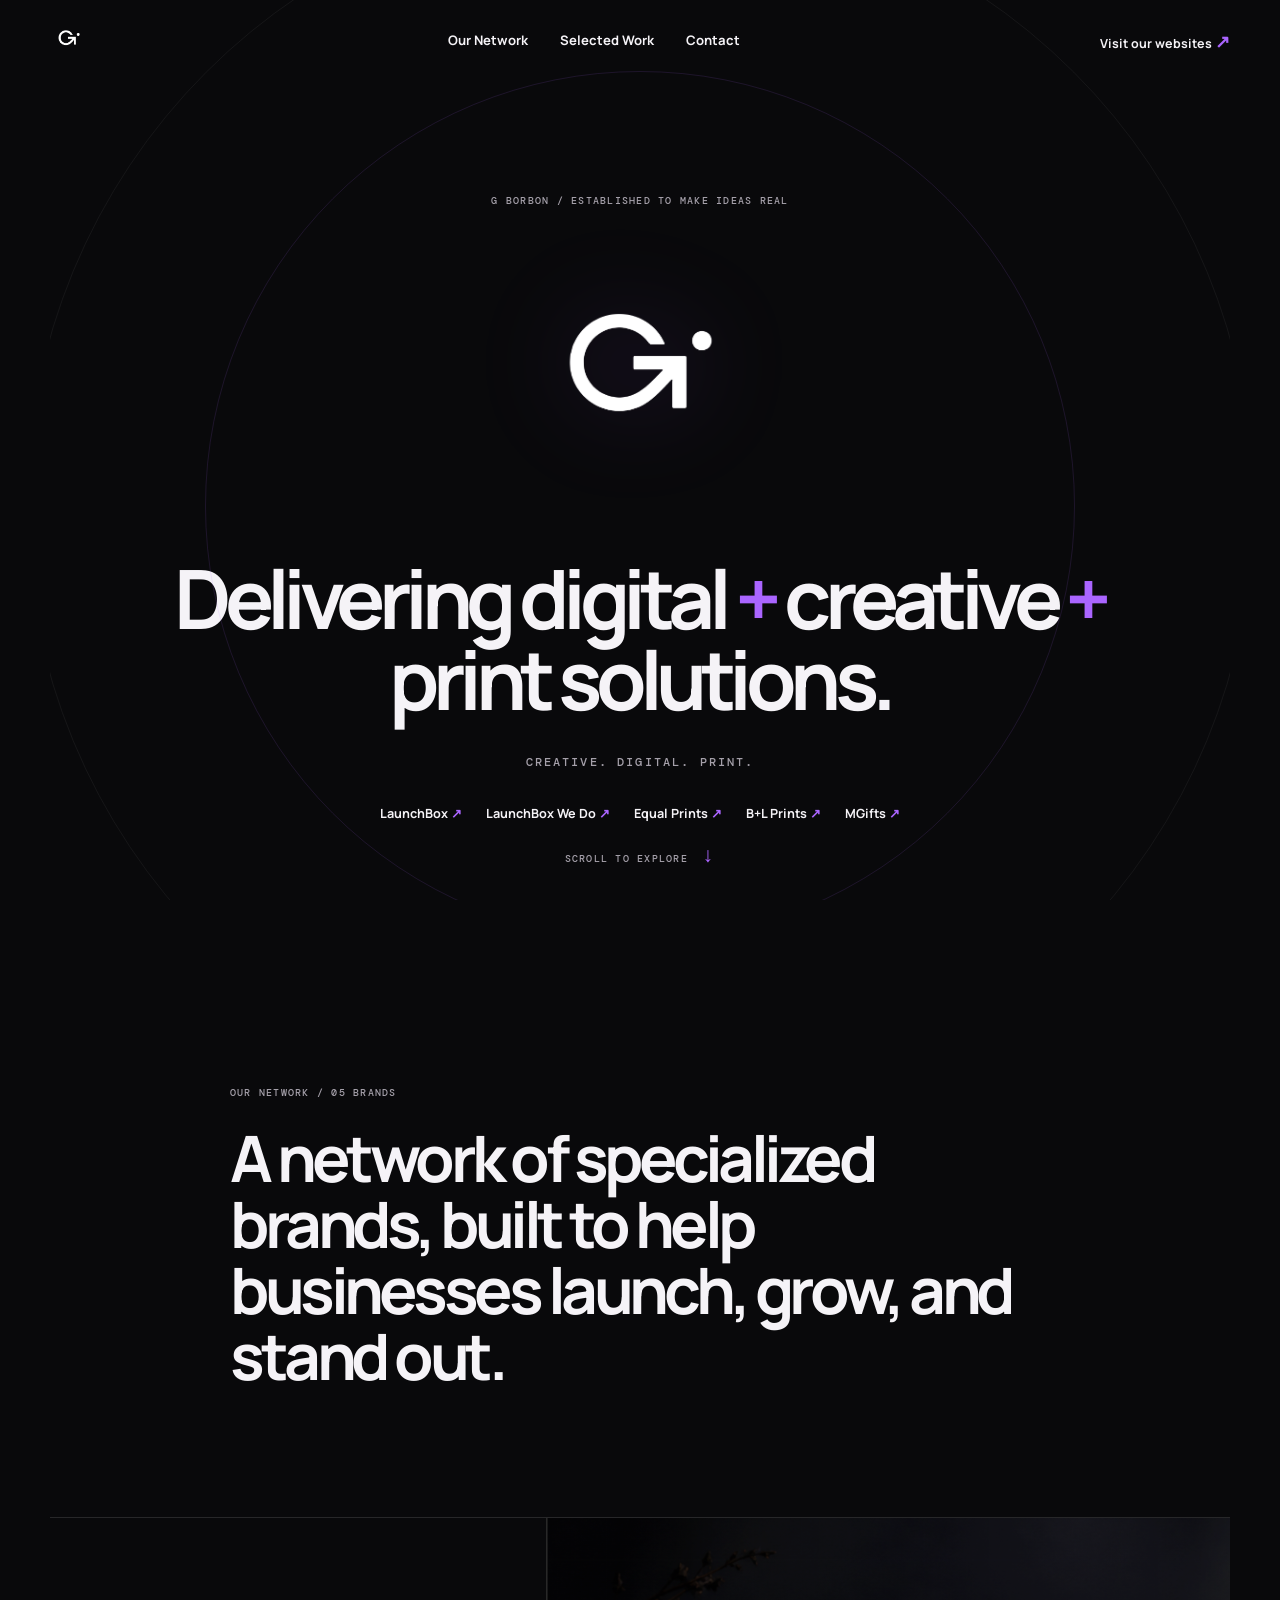
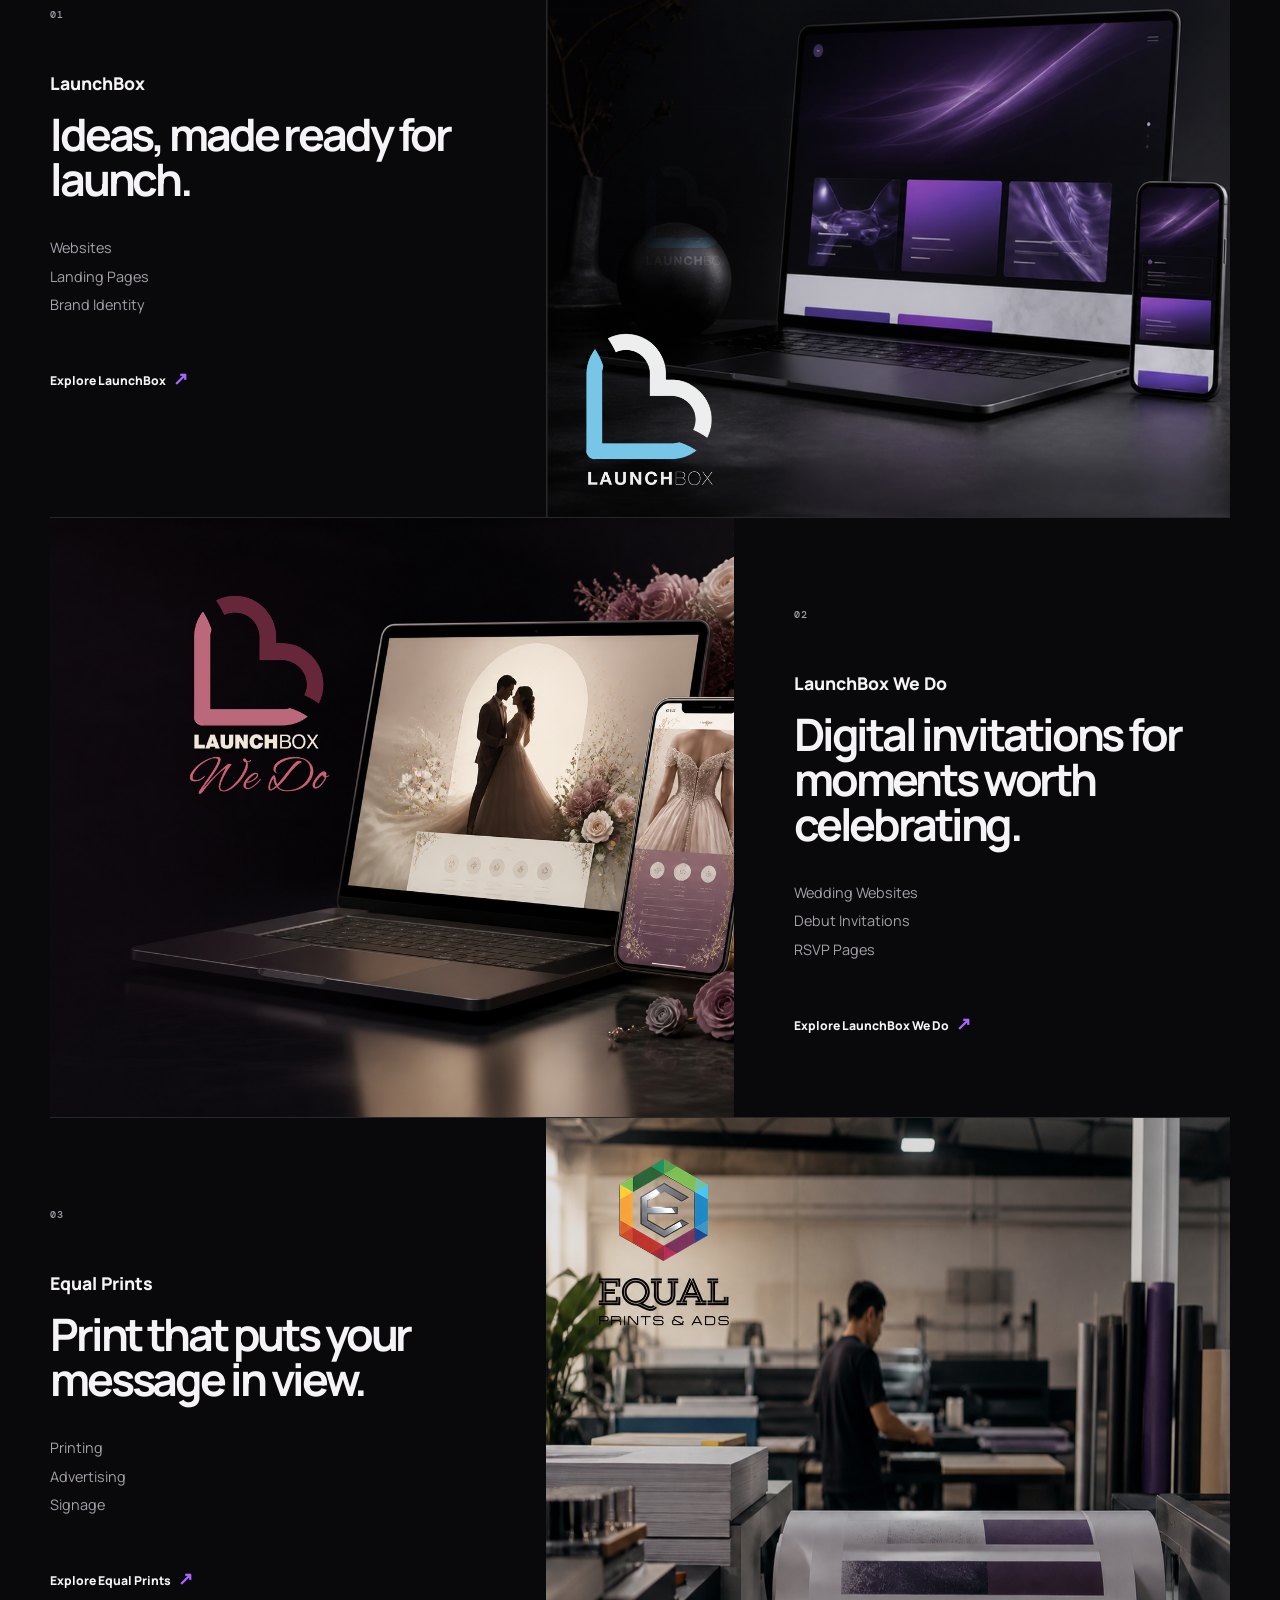
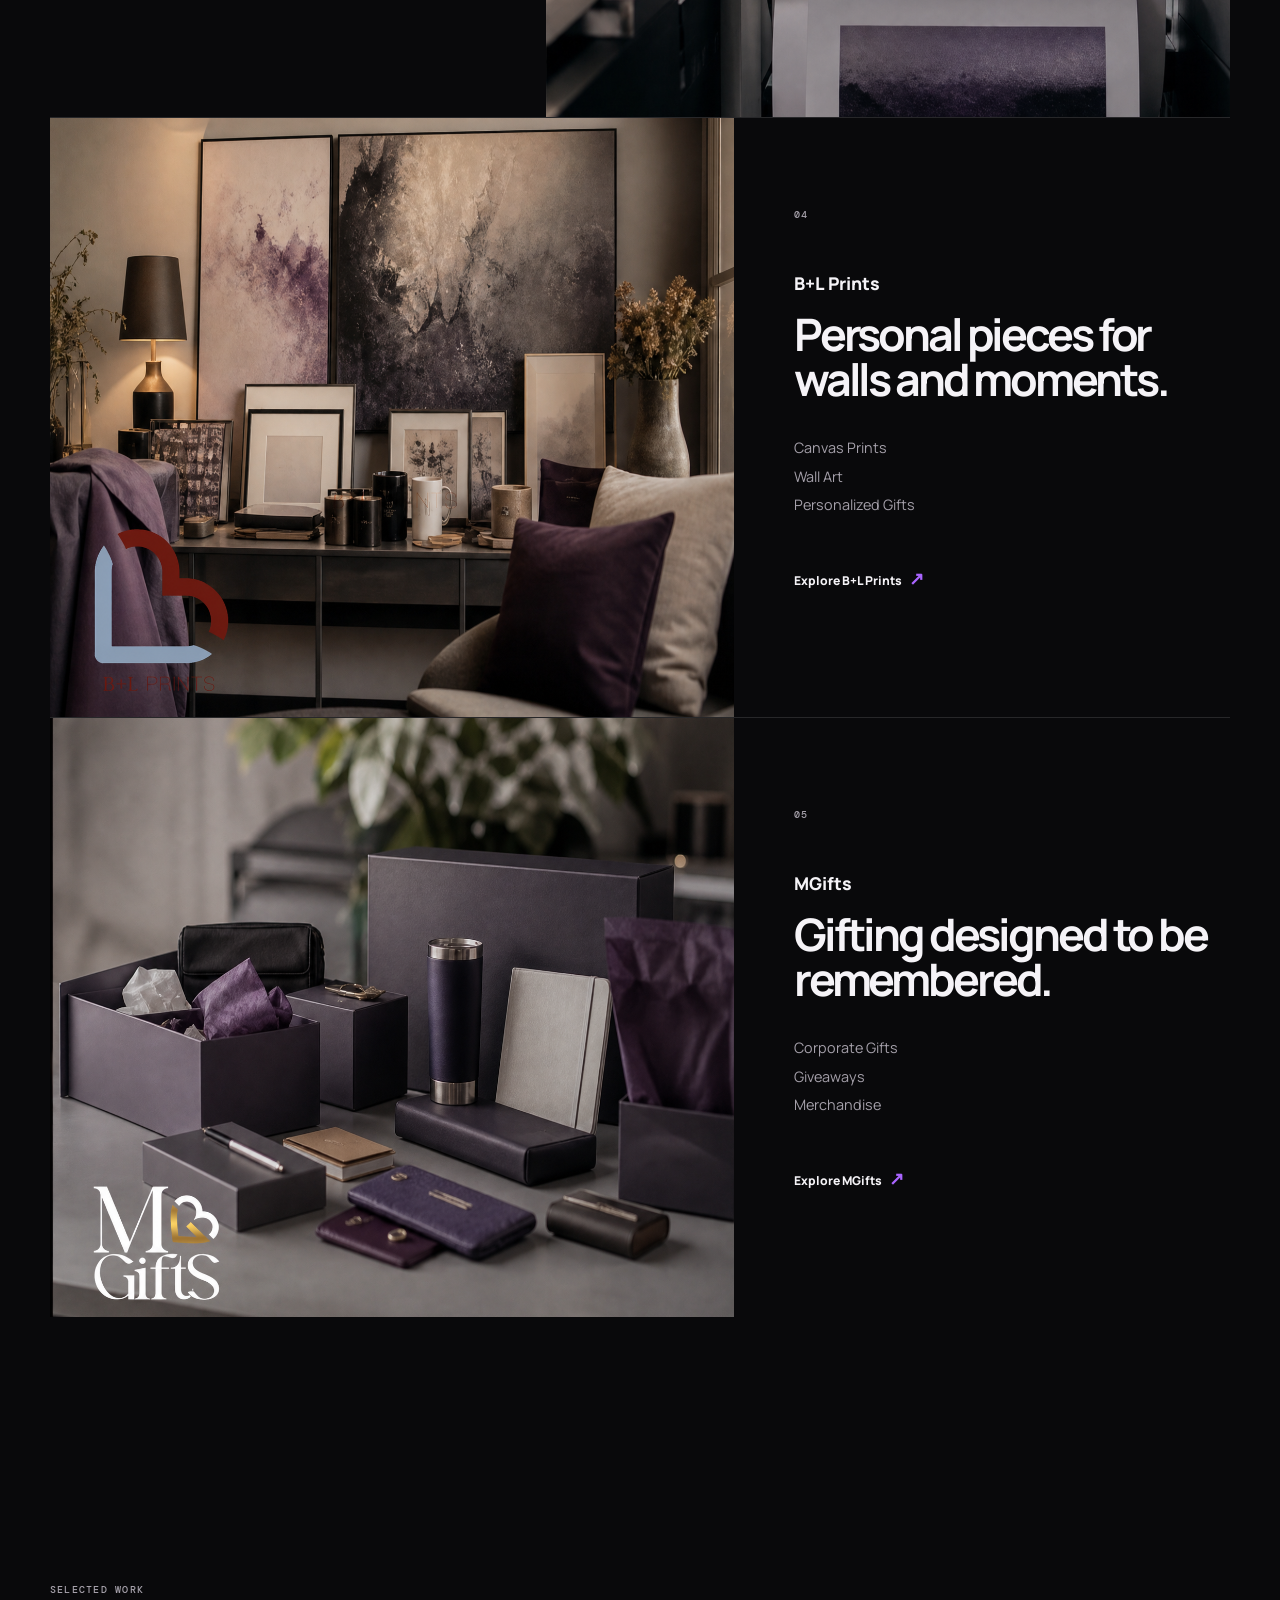
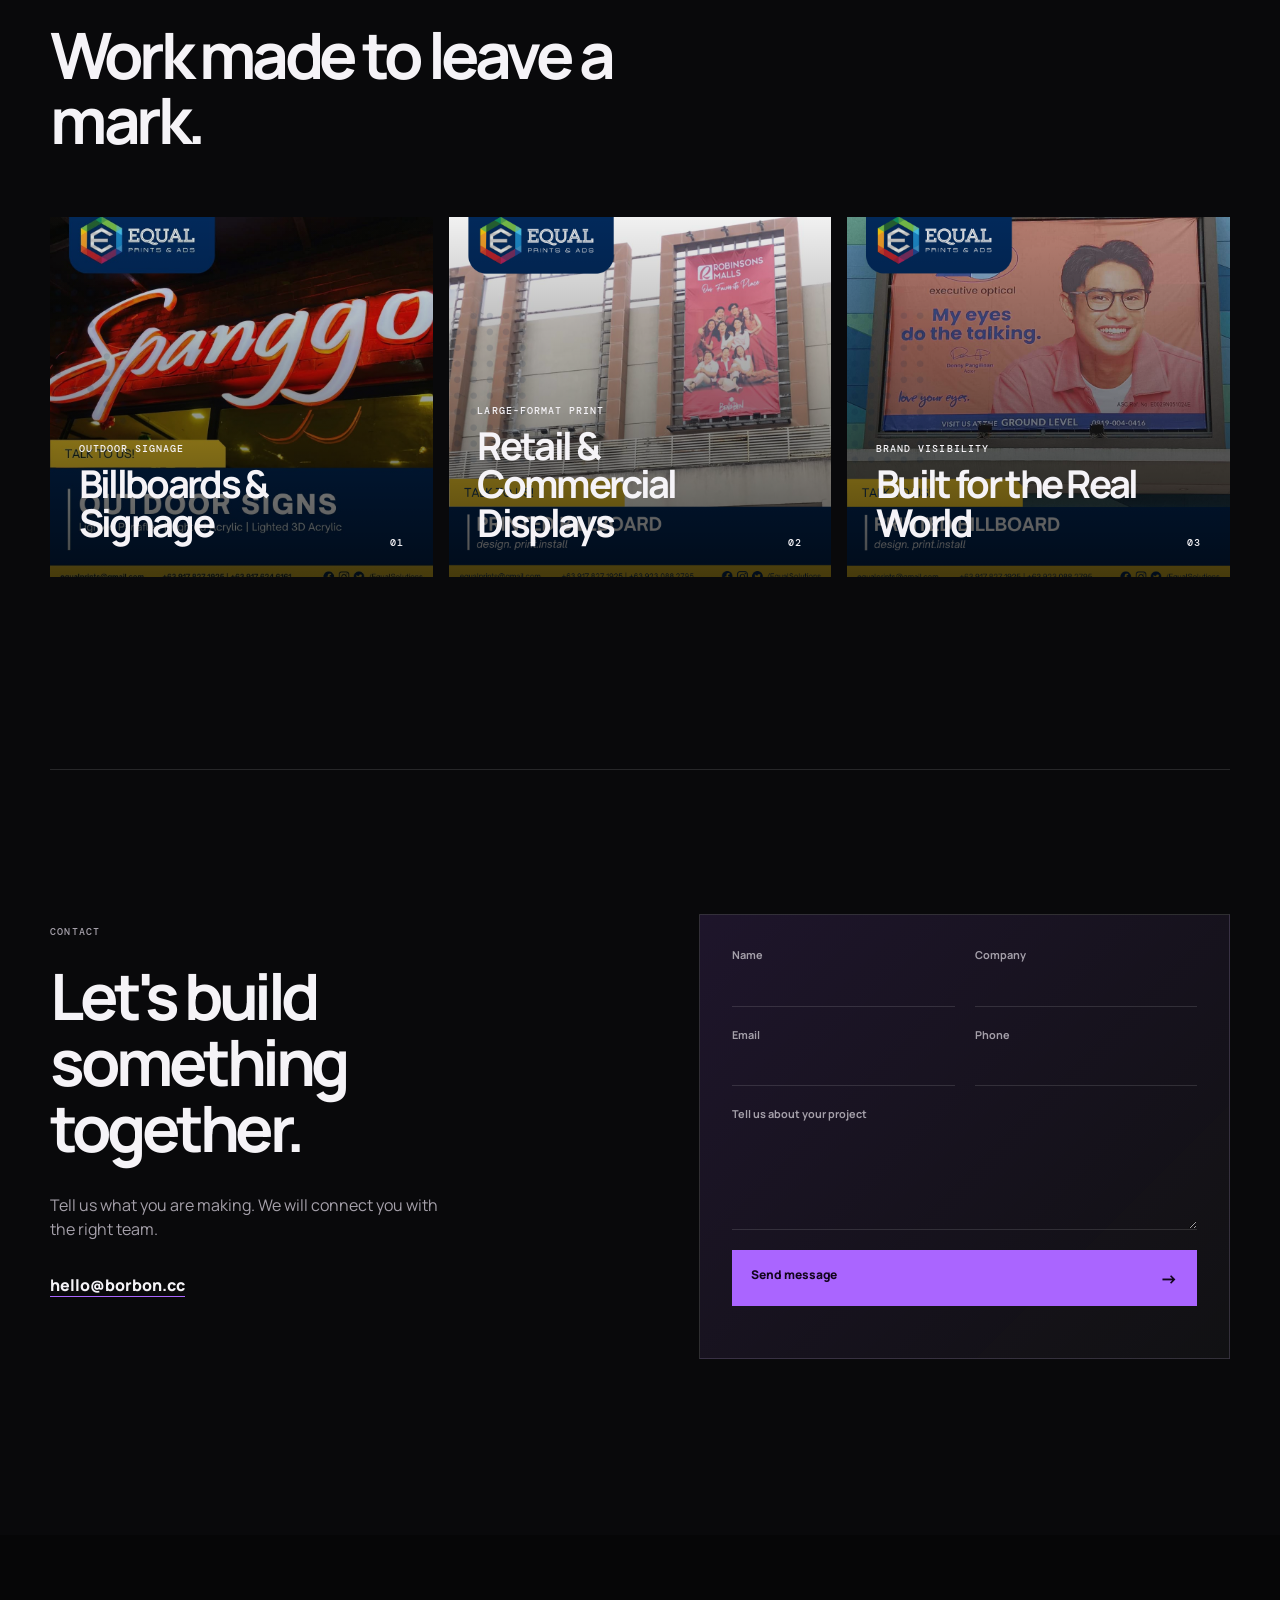
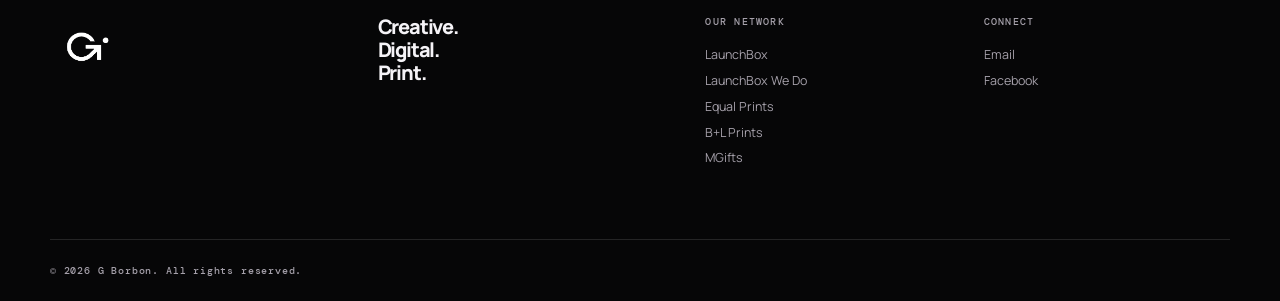
<file: index.html>
<!doctype html>
<html lang="en">
  <head>
    <meta charset="utf-8">
    <meta name="viewport" content="width=device-width, initial-scale=1">
    <meta name="description" content="G Borbon delivers digital, creative, print, and gifting solutions through a network of specialist brands.">
    <meta name="theme-color" content="#09090b">
    <title>G Borbon | Creative. Digital. Print.</title>
    <link rel="preconnect" href="https://fonts.googleapis.com">
    <link rel="preconnect" href="https://fonts.gstatic.com" crossorigin>
    <link href="https://fonts.googleapis.com/css2?family=DM+Mono:wght@400;500&family=Manrope:wght@400;500;600;700;800&display=swap" rel="stylesheet">
    <link rel="stylesheet" href="style.css">
    <link rel="stylesheet" href="asset-overrides.css">
    <link rel="stylesheet" href="network-v2.css">
    <link rel="stylesheet" href="showcase-assets.css">
  </head>
  <body>
    <a class="skip-link" href="#main">Skip to content</a>
    <header class="site-header" data-header>
      <nav class="nav wrap" aria-label="Primary navigation">
        <a class="brand-mark" href="https://gigi.borbon.cc" target="_blank" rel="noopener" aria-label="Visit G Borbon"><img src="assets/g-borbon.png" alt="G Borbon"></a>
        <div class="nav-links">
          <a href="#network">Our Network</a>
          <a href="#portfolio">Selected Work</a>
          <a href="#contact">Contact</a>
        </div>
        <a class="nav-visit" href="#network">Visit our websites <span aria-hidden="true">↗</span></a>
      </nav>
    </header>

    <main id="main">
      <section id="top" class="hero wrap">
        <div class="hero-orbit orbit-one"></div><div class="hero-orbit orbit-two"></div>
        <p class="eyebrow reveal">G Borbon / Established to make ideas real</p>
        <a class="hero-logo reveal" href="https://gigi.borbon.cc" target="_blank" rel="noopener" aria-label="Visit G Borbon"><img src="assets/g-borbon.png" alt="G Borbon"></a>
        <h1 class="reveal">Delivering digital <i>+</i> creative <i>+</i> print solutions.</h1>
        <p class="hero-tagline reveal">Creative. Digital. Print.</p>
        <div class="quick-links reveal" aria-label="Direct links to our network">
          <a href="https://launchbox.borbon.cc" target="_blank" rel="noopener">LaunchBox <span>↗</span></a>
          <a href="https://launchboxwedo.borbon.cc" target="_blank" rel="noopener">LaunchBox We Do <span>↗</span></a>
          <a href="https://equal.borbon.cc" target="_blank" rel="noopener">Equal Prints <span>↗</span></a>
          <a href="https://blprints.netlify.app" target="_blank" rel="noopener">B+L Prints <span>↗</span></a>
          <a href="https://mgifts.borbon.cc" target="_blank" rel="noopener">MGifts <span>↗</span></a>
        </div>
        <a class="scroll-cue" href="#network" aria-label="Explore our network">Scroll to explore <span>↓</span></a>
      </section>

      <section id="network" class="network">
        <div class="intro wrap reveal">
          <p class="eyebrow">Our Network / 05 brands</p>
          <h2>A network of specialized brands, built to help businesses launch, grow, and stand out.</h2>
        </div>

        <article class="network-item wrap reveal">
          <div class="network-copy"><p class="item-number">01</p><p class="logo-word">LaunchBox</p><h3>Ideas, made ready for launch.</h3><ul><li>Websites</li><li>Landing Pages</li><li>Brand Identity</li></ul><a class="text-link" href="https://launchbox.borbon.cc" target="_blank" rel="noopener">Explore LaunchBox <span>↗</span></a></div>
          <a class="network-image image-launch" href="https://launchbox.borbon.cc" target="_blank" rel="noopener" aria-label="Visit LaunchBox"><img class="image-brand" src="assets/launchbox.png" alt="LaunchBox"></a>
        </article>
        <article class="network-item wrap reversed reveal">
          <div class="network-copy"><p class="item-number">02</p><p class="logo-word">LaunchBox We Do</p><h3>Digital invitations for moments worth celebrating.</h3><ul><li>Wedding Websites</li><li>Debut Invitations</li><li>RSVP Pages</li></ul><a class="text-link" href="https://launchboxwedo.borbon.cc" target="_blank" rel="noopener">Explore LaunchBox We Do <span>↗</span></a></div>
          <a class="network-image image-wedo" href="https://launchboxwedo.borbon.cc" target="_blank" rel="noopener" aria-label="Visit LaunchBox We Do"><img class="image-brand" src="assets/launchbox-we-do.png" alt="LaunchBox We Do"></a>
        </article>
        <article class="network-item wrap reveal">
          <div class="network-copy"><p class="item-number">03</p><p class="logo-word">Equal Prints</p><h3>Print that puts your message in view.</h3><ul><li>Printing</li><li>Advertising</li><li>Signage</li></ul><a class="text-link" href="https://equal.borbon.cc" target="_blank" rel="noopener">Explore Equal Prints <span>↗</span></a></div>
          <a class="network-image image-equal" href="https://equal.borbon.cc" target="_blank" rel="noopener" aria-label="Visit Equal Prints"><img class="image-brand" src="assets/equal-prints.png" alt="Equal Prints"></a>
        </article>
        <article class="network-item wrap reversed reveal">
          <div class="network-copy"><p class="item-number">04</p><p class="logo-word">B+L Prints</p><h3>Personal pieces for walls and moments.</h3><ul><li>Canvas Prints</li><li>Wall Art</li><li>Personalized Gifts</li></ul><a class="text-link" href="https://blprints.netlify.app" target="_blank" rel="noopener">Explore B+L Prints <span>↗</span></a></div>
          <a class="network-image image-bl" href="https://blprints.netlify.app" target="_blank" rel="noopener" aria-label="Visit B+L Prints"><img class="image-brand" src="assets/bl-prints.png" alt="B+L Prints"></a>
        </article>
        <article class="network-item wrap reversed reveal">
          <div class="network-copy"><p class="item-number">05</p><p class="logo-word">MGifts</p><h3>Gifting designed to be remembered.</h3><ul><li>Corporate Gifts</li><li>Giveaways</li><li>Merchandise</li></ul><a class="text-link" href="https://mgifts.borbon.cc" target="_blank" rel="noopener">Explore MGifts <span>↗</span></a></div>
          <a class="network-image image-mgifts" href="https://mgifts.borbon.cc" target="_blank" rel="noopener" aria-label="Visit MGifts"><img class="image-brand" src="assets/mgifts.png" alt="MGifts"></a>
        </article>
      </section>

      <section id="portfolio" class="portfolio wrap">
        <div class="section-heading reveal"><p class="eyebrow">Selected Work</p><h2>Work made to leave a mark.</h2></div>
        <div class="project-grid">
          <article class="project project-one reveal"><div><p>Outdoor signage</p><h3>Billboards &amp; Signage</h3></div><span>01</span></article>
          <article class="project project-two reveal"><div><p>Large-format print</p><h3>Retail &amp; Commercial Displays</h3></div><span>02</span></article>
          <article class="project project-three reveal"><div><p>Brand visibility</p><h3>Built for the Real World</h3></div><span>03</span></article>
        </div>
      </section>

      <section id="contact" class="contact wrap">
        <div class="contact-copy reveal"><p class="eyebrow">Contact</p><h2>Let's build something together.</h2><p>Tell us what you are making. We will connect you with the right team.</p><a href="mailto:gigi.borbon@gmail.com">hello@borbon.cc</a></div>
        <form class="contact-form reveal" data-contact-form novalidate>
          <label>Name<input name="name" autocomplete="name" required></label>
          <label>Company<input name="company" autocomplete="organization"></label>
          <label>Email<input type="email" name="email" autocomplete="email" required></label>
          <label>Phone<input type="tel" name="phone" autocomplete="tel"></label>
          <label class="full">Tell us about your project<textarea name="message" rows="5" required></textarea></label>
          <button type="submit">Send message <span>→</span></button>
          <p class="form-status" role="status" aria-live="polite"></p>
        </form>
      </section>
    </main>
    <footer><div class="wrap footer-grid"><a class="footer-mark" href="https://gigi.borbon.cc" target="_blank" rel="noopener">G<span>.</span></a><p>Creative.<br>Digital.<br>Print.</p><div><p class="footer-label">Our Network</p><a href="https://launchbox.borbon.cc" target="_blank" rel="noopener">LaunchBox</a><a href="https://launchboxwedo.borbon.cc" target="_blank" rel="noopener">LaunchBox We Do</a><a href="https://equal.borbon.cc" target="_blank" rel="noopener">Equal Prints</a><a href="https://blprints.netlify.app" target="_blank" rel="noopener">B+L Prints</a><a href="https://mgifts.borbon.cc" target="_blank" rel="noopener">MGifts</a></div><div><p class="footer-label">Connect</p><a href="mailto:gigi.borbon@gmail.com">Email</a><a href="https://www.facebook.com/equalsolutions" target="_blank" rel="noopener">Facebook</a></div></div><div class="wrap copyright">© <span data-year></span> G Borbon. All rights reserved.</div></footer>
    <div class="modal" data-modal aria-hidden="true" role="dialog" aria-modal="true" aria-labelledby="modal-title"><div class="modal-card"><button class="modal-close" data-modal-close aria-label="Close">×</button><p class="modal-tick">✓</p><h2 id="modal-title">Thank you.</h2><p>We have received your enquiry and will get back to you shortly.</p><button class="modal-button" data-modal-close>Close</button></div></div>
    <script src="script.js"></script>
  </body>
</html>
</file>
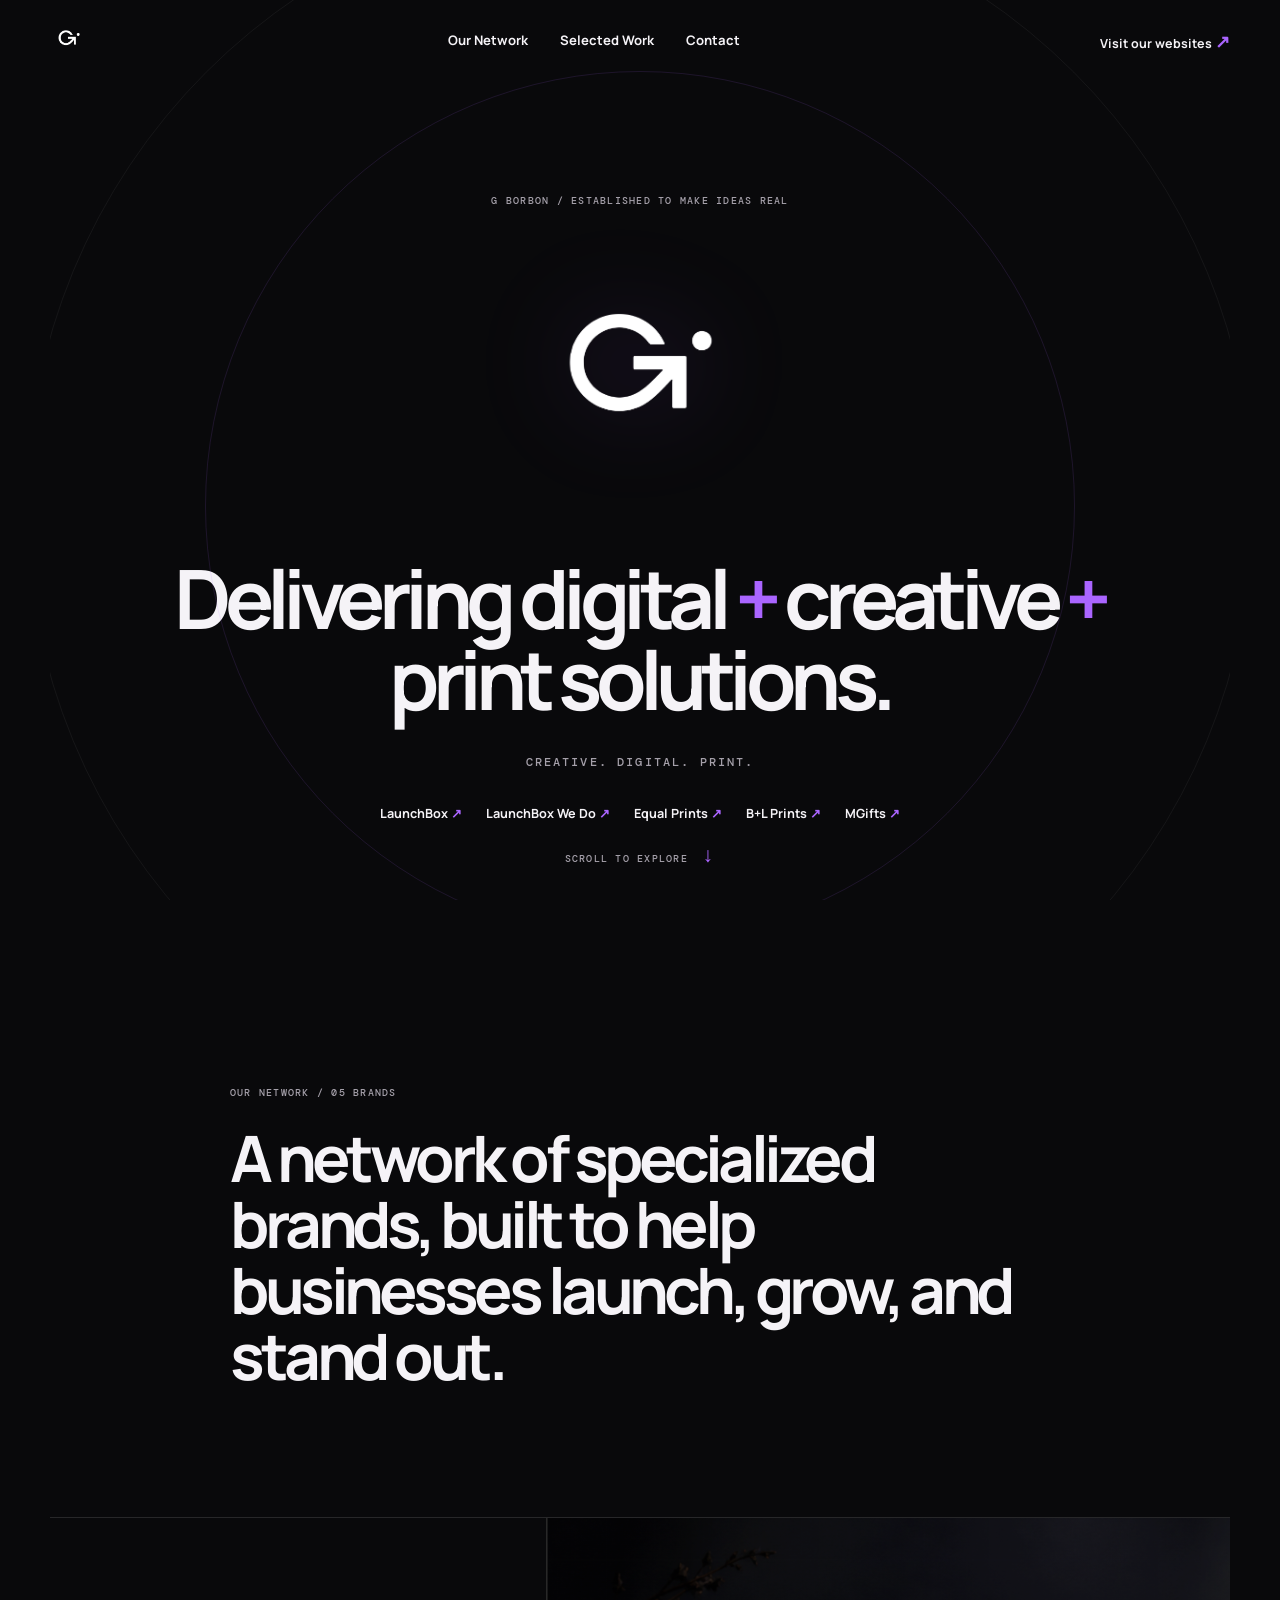
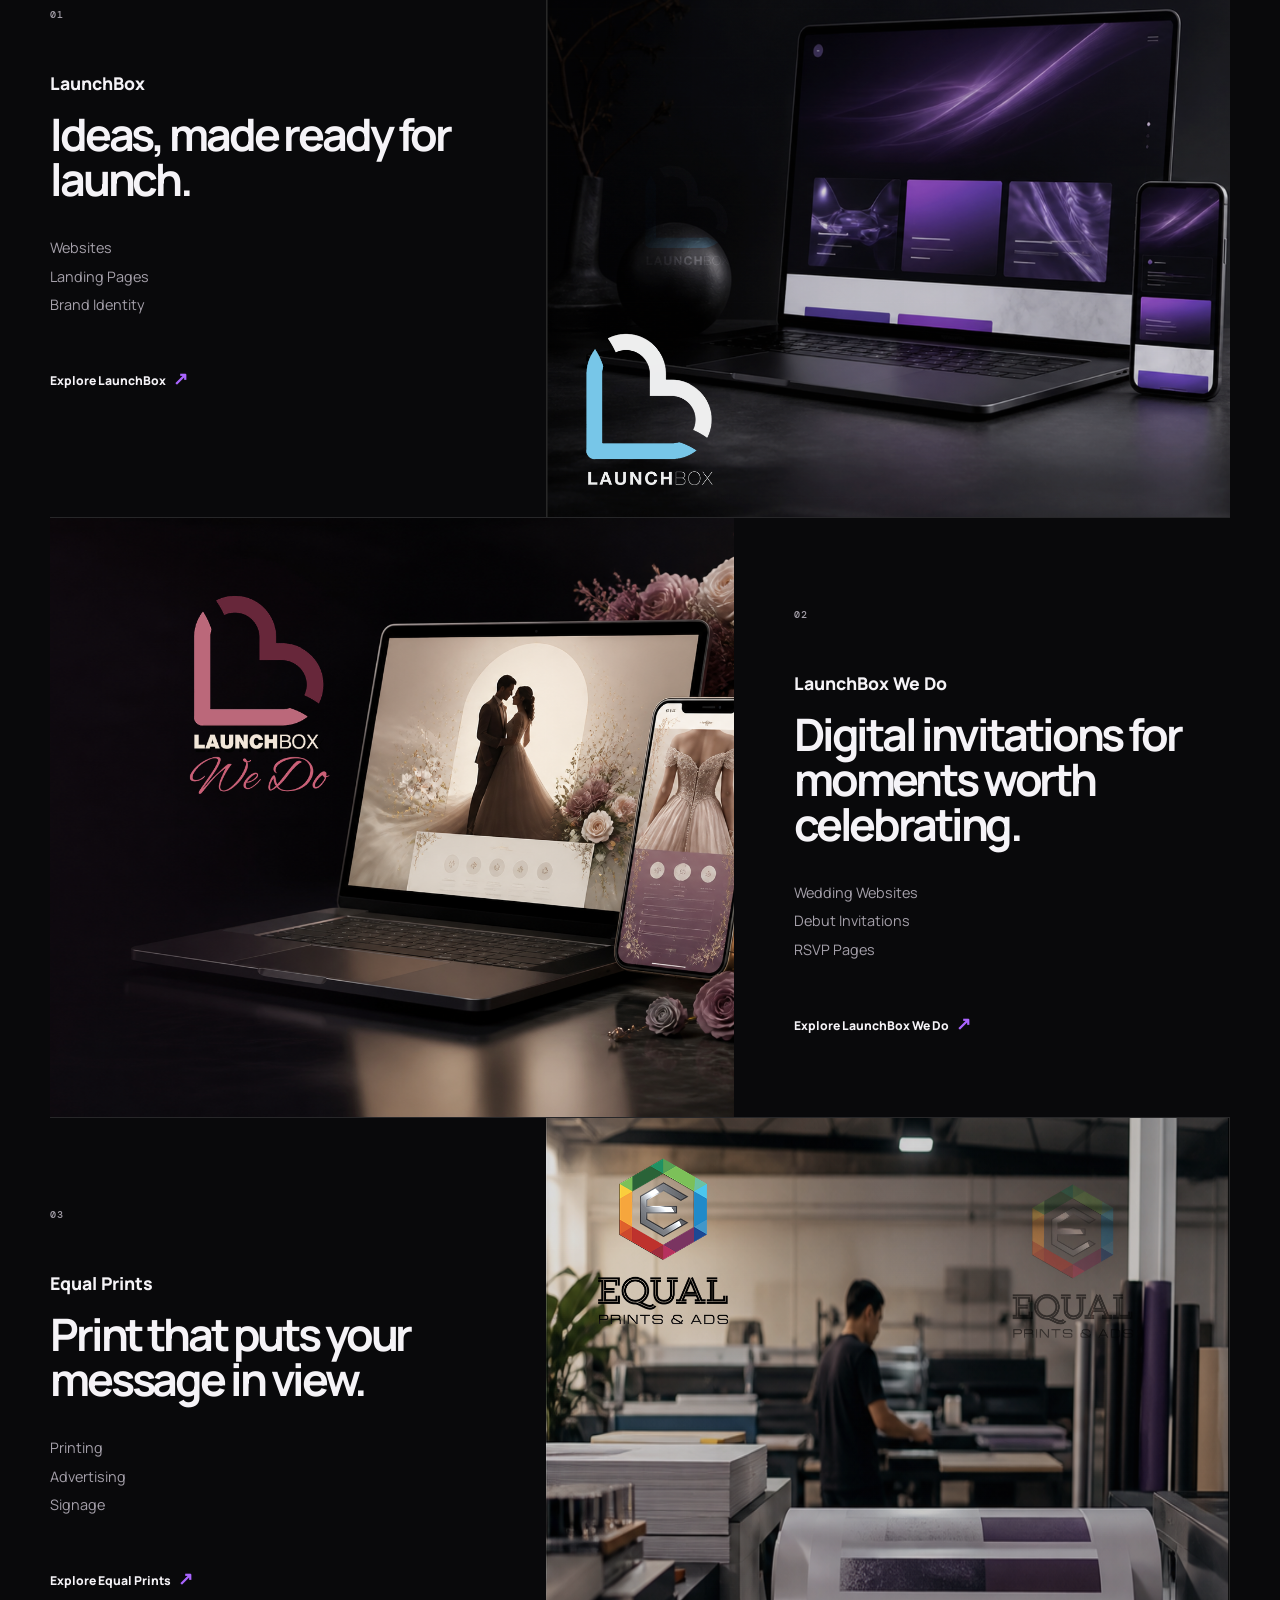
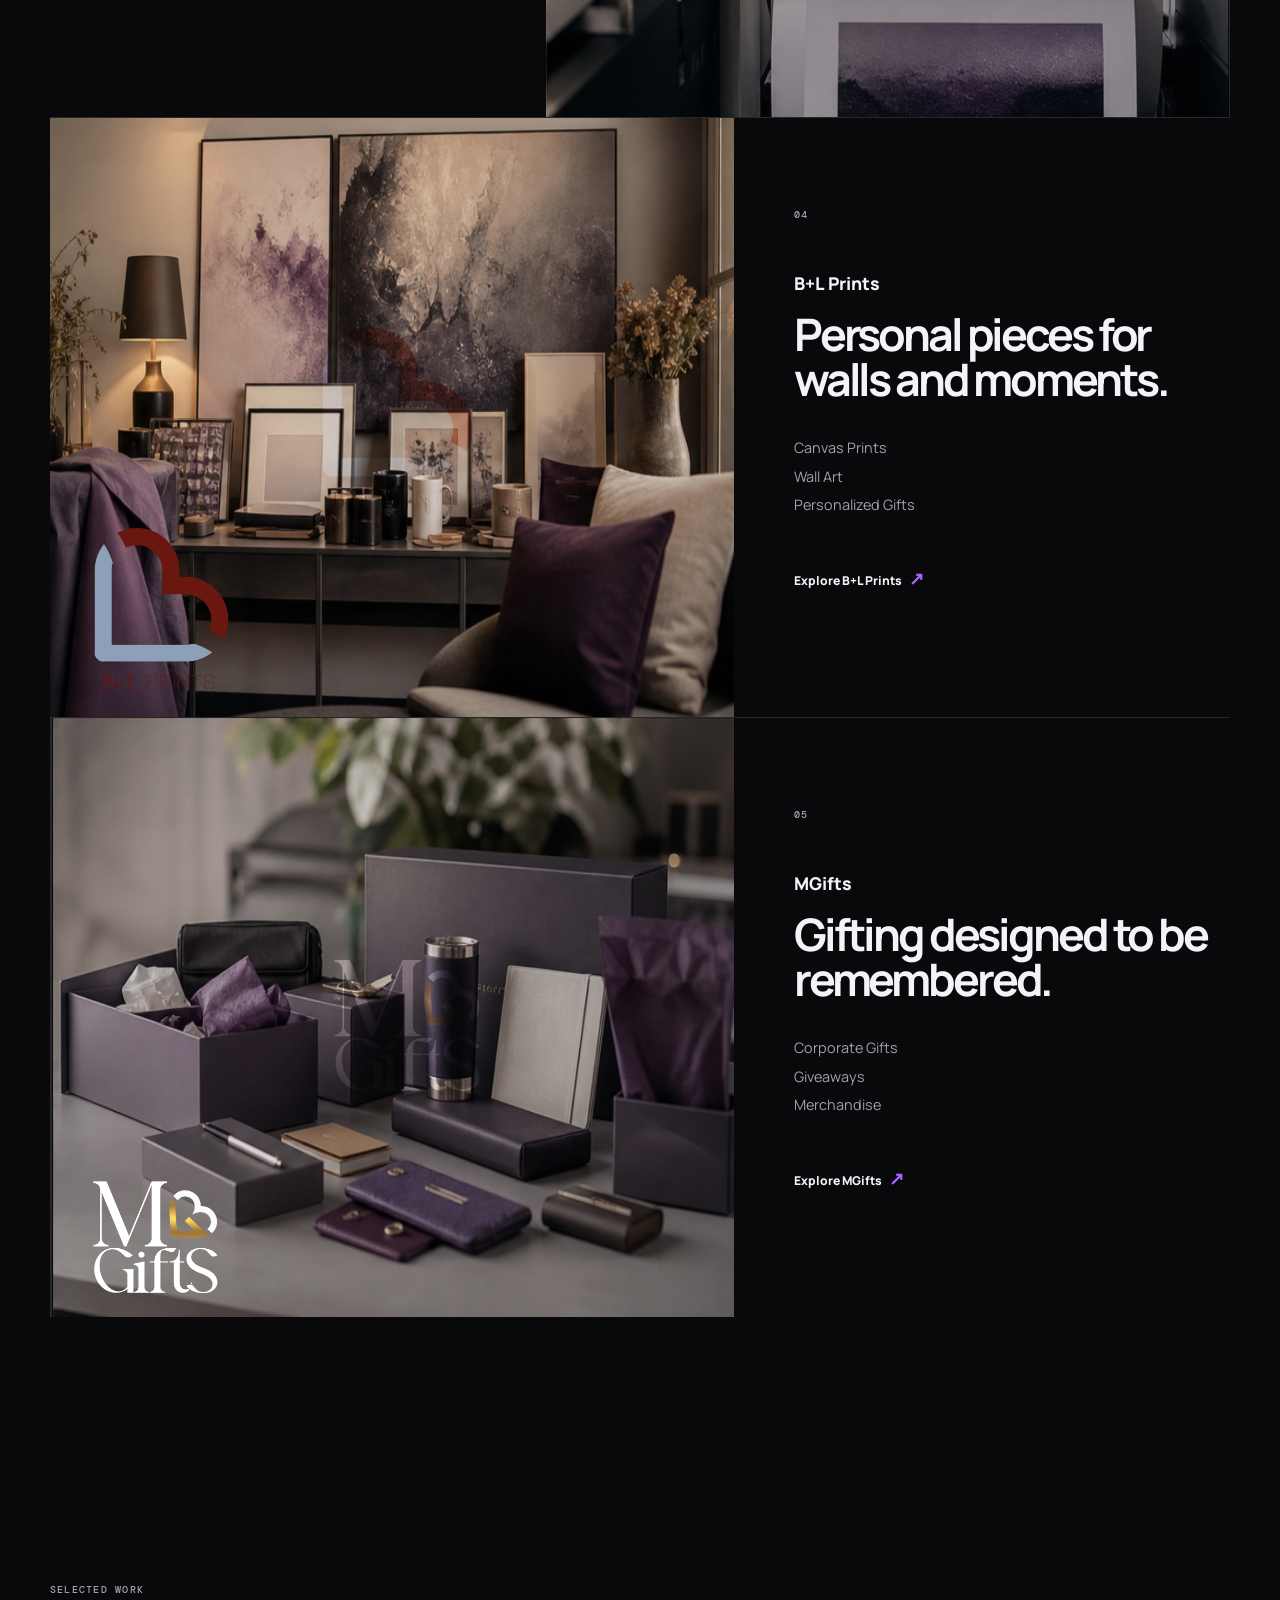
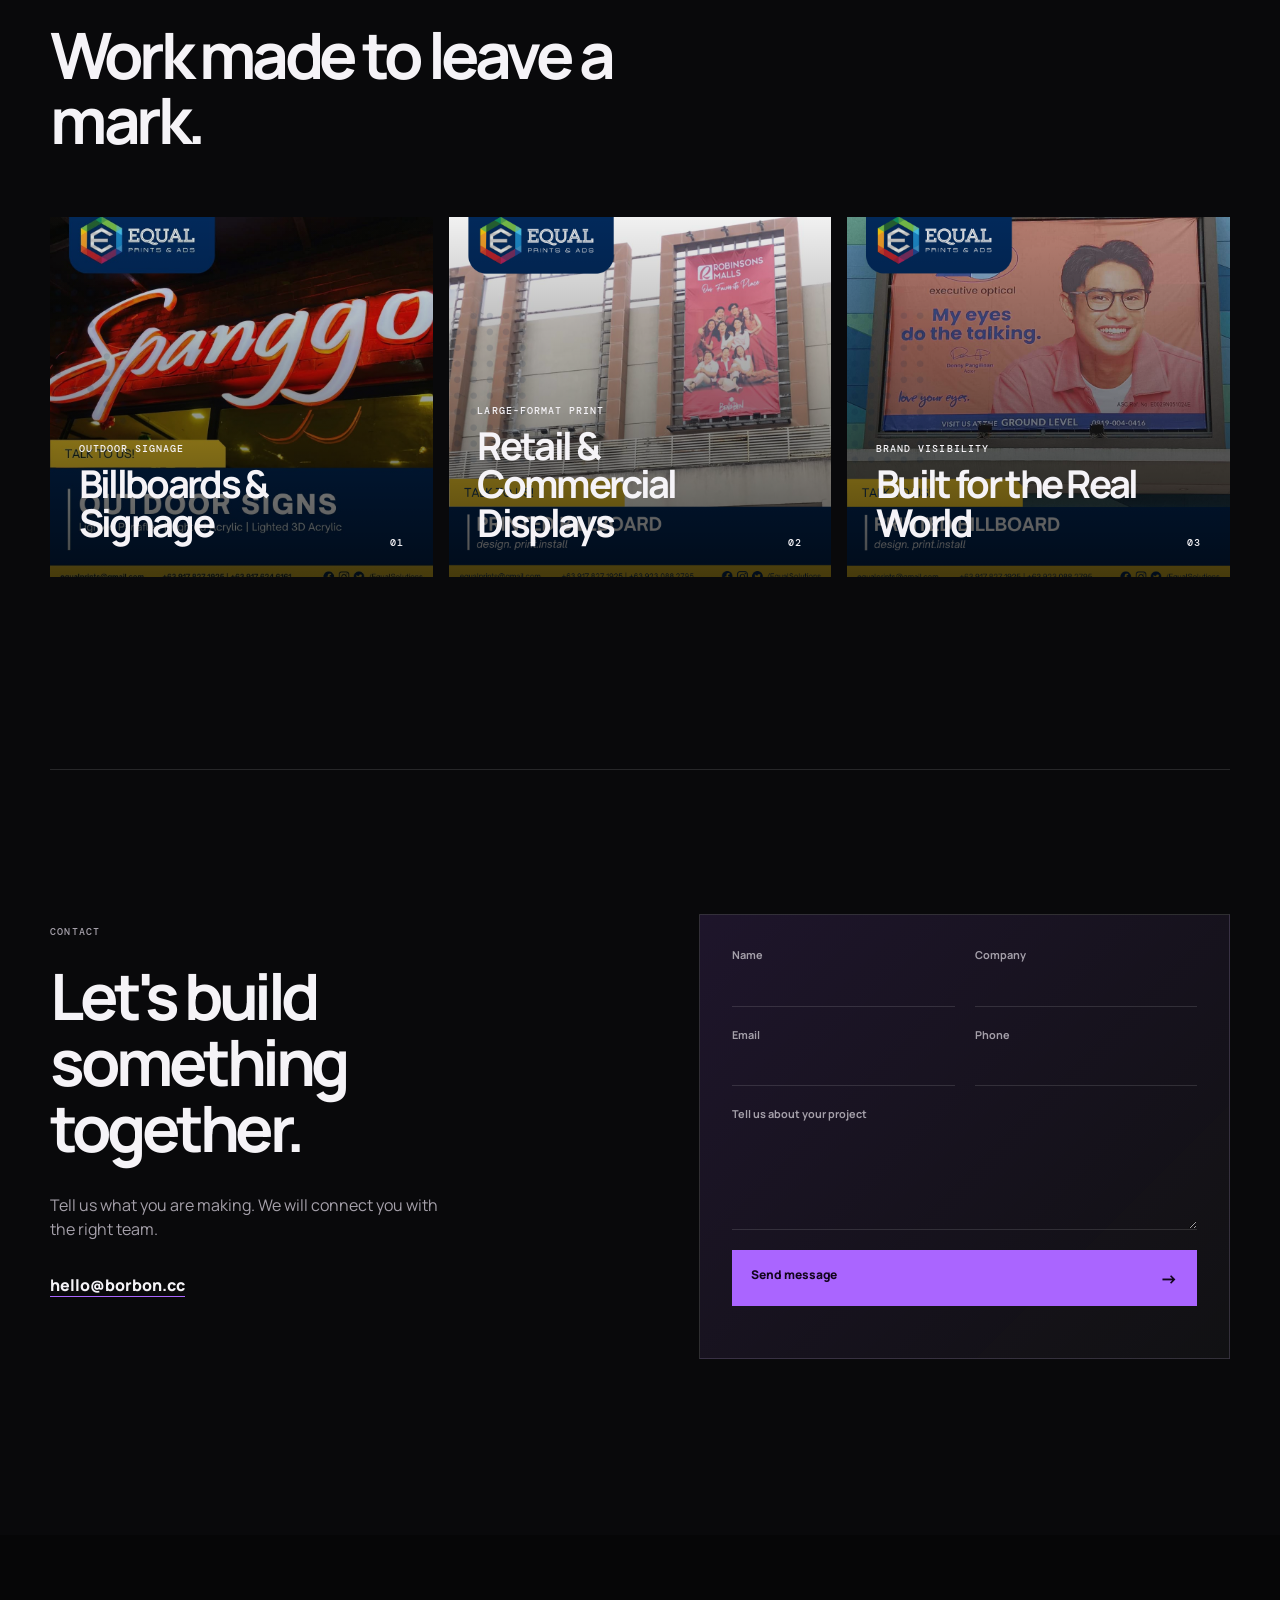
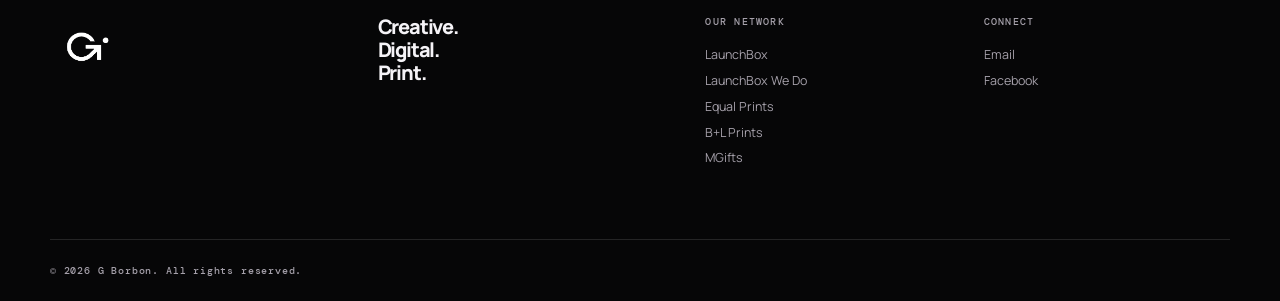
<file: G-Borbon/index.html>
<!doctype html>
<html lang="en">
  <head>
    <meta charset="utf-8">
    <meta name="viewport" content="width=device-width, initial-scale=1">
    <meta name="description" content="G Borbon delivers digital, creative, print, and gifting solutions through a network of specialist brands.">
    <meta name="theme-color" content="#09090b">
    <title>G Borbon | Creative. Digital. Print.</title>
    <link rel="preconnect" href="https://fonts.googleapis.com">
    <link rel="preconnect" href="https://fonts.gstatic.com" crossorigin>
    <link href="https://fonts.googleapis.com/css2?family=DM+Mono:wght@400;500&family=Manrope:wght@400;500;600;700;800&display=swap" rel="stylesheet">
    <link rel="stylesheet" href="style.css">
    <link rel="stylesheet" href="asset-overrides.css">
    <link rel="stylesheet" href="network-v2.css">
    <link rel="stylesheet" href="showcase-assets.css">
  </head>
  <body>
    <a class="skip-link" href="#main">Skip to content</a>
    <header class="site-header" data-header>
      <nav class="nav wrap" aria-label="Primary navigation">
        <a class="brand-mark" href="https://gigi.borbon.cc" target="_blank" rel="noopener" aria-label="Visit G Borbon"><img src="assets/g-borbon.png" alt="G Borbon"></a>
        <div class="nav-links">
          <a href="#network">Our Network</a>
          <a href="#portfolio">Selected Work</a>
          <a href="#contact">Contact</a>
        </div>
        <a class="nav-visit" href="#network">Visit our websites <span aria-hidden="true">↗</span></a>
      </nav>
    </header>

    <main id="main">
      <section id="top" class="hero wrap">
        <div class="hero-orbit orbit-one"></div><div class="hero-orbit orbit-two"></div>
        <p class="eyebrow reveal">G Borbon / Established to make ideas real</p>
        <a class="hero-logo reveal" href="https://gigi.borbon.cc" target="_blank" rel="noopener" aria-label="Visit G Borbon"><img src="assets/g-borbon.png" alt="G Borbon"></a>
        <h1 class="reveal">Delivering digital <i>+</i> creative <i>+</i> print solutions.</h1>
        <p class="hero-tagline reveal">Creative. Digital. Print.</p>
        <div class="quick-links reveal" aria-label="Direct links to our network">
          <a href="https://launchbox.borbon.cc" target="_blank" rel="noopener">LaunchBox <span>↗</span></a>
          <a href="https://launchboxwedo.borbon.cc" target="_blank" rel="noopener">LaunchBox We Do <span>↗</span></a>
          <a href="https://equal.borbon.cc" target="_blank" rel="noopener">Equal Prints <span>↗</span></a>
          <a href="https://blprints.netlify.app" target="_blank" rel="noopener">B+L Prints <span>↗</span></a>
          <a href="https://magifts.borbon.cc" target="_blank" rel="noopener">MGifts <span>↗</span></a>
        </div>
        <a class="scroll-cue" href="#network" aria-label="Explore our network">Scroll to explore <span>↓</span></a>
      </section>

      <section id="network" class="network">
        <div class="intro wrap reveal">
          <p class="eyebrow">Our Network / 05 brands</p>
          <h2>A network of specialized brands, built to help businesses launch, grow, and stand out.</h2>
        </div>

        <article class="network-item wrap reveal">
          <div class="network-copy"><p class="item-number">01</p><p class="logo-word">LaunchBox</p><h3>Ideas, made ready for launch.</h3><ul><li>Websites</li><li>Landing Pages</li><li>Brand Identity</li></ul><a class="text-link" href="https://launchbox.borbon.cc" target="_blank" rel="noopener">Explore LaunchBox <span>↗</span></a></div>
          <a class="network-image image-launch" href="https://launchbox.borbon.cc" target="_blank" rel="noopener" aria-label="Visit LaunchBox"><img class="image-brand" src="assets/launchbox.png" alt="LaunchBox"></a>
        </article>
        <article class="network-item wrap reversed reveal">
          <div class="network-copy"><p class="item-number">02</p><p class="logo-word">LaunchBox We Do</p><h3>Digital invitations for moments worth celebrating.</h3><ul><li>Wedding Websites</li><li>Debut Invitations</li><li>RSVP Pages</li></ul><a class="text-link" href="https://launchboxwedo.borbon.cc" target="_blank" rel="noopener">Explore LaunchBox We Do <span>↗</span></a></div>
          <a class="network-image image-wedo" href="https://launchboxwedo.borbon.cc" target="_blank" rel="noopener" aria-label="Visit LaunchBox We Do"><img class="image-brand" src="assets/launchbox-we-do.png" alt="LaunchBox We Do"></a>
        </article>
        <article class="network-item wrap reveal">
          <div class="network-copy"><p class="item-number">03</p><p class="logo-word">Equal Prints</p><h3>Print that puts your message in view.</h3><ul><li>Printing</li><li>Advertising</li><li>Signage</li></ul><a class="text-link" href="https://equal.borbon.cc" target="_blank" rel="noopener">Explore Equal Prints <span>↗</span></a></div>
          <a class="network-image image-equal" href="https://equal.borbon.cc" target="_blank" rel="noopener" aria-label="Visit Equal Prints"><img class="image-brand" src="assets/equal-prints.png" alt="Equal Prints"></a>
        </article>
        <article class="network-item wrap reversed reveal">
          <div class="network-copy"><p class="item-number">04</p><p class="logo-word">B+L Prints</p><h3>Personal pieces for walls and moments.</h3><ul><li>Canvas Prints</li><li>Wall Art</li><li>Personalized Gifts</li></ul><a class="text-link" href="https://blprints.netlify.app" target="_blank" rel="noopener">Explore B+L Prints <span>↗</span></a></div>
          <a class="network-image image-bl" href="https://blprints.netlify.app" target="_blank" rel="noopener" aria-label="Visit B+L Prints"><img class="image-brand" src="assets/bl-prints.png" alt="B+L Prints"></a>
        </article>
        <article class="network-item wrap reversed reveal">
          <div class="network-copy"><p class="item-number">05</p><p class="logo-word">MGifts</p><h3>Gifting designed to be remembered.</h3><ul><li>Corporate Gifts</li><li>Giveaways</li><li>Merchandise</li></ul><a class="text-link" href="https://magifts.borbon.cc" target="_blank" rel="noopener">Explore MGifts <span>↗</span></a></div>
          <a class="network-image image-mgifts" href="https://magifts.borbon.cc" target="_blank" rel="noopener" aria-label="Visit MGifts"><img class="image-brand" src="assets/mgifts.png" alt="MGifts"></a>
        </article>
      </section>

      <section id="portfolio" class="portfolio wrap">
        <div class="section-heading reveal"><p class="eyebrow">Selected Work</p><h2>Work made to leave a mark.</h2></div>
        <div class="project-grid">
          <article class="project project-one reveal"><div><p>Outdoor signage</p><h3>Billboards &amp; Signage</h3></div><span>01</span></article>
          <article class="project project-two reveal"><div><p>Large-format print</p><h3>Retail &amp; Commercial Displays</h3></div><span>02</span></article>
          <article class="project project-three reveal"><div><p>Brand visibility</p><h3>Built for the Real World</h3></div><span>03</span></article>
        </div>
      </section>

      <section id="contact" class="contact wrap">
        <div class="contact-copy reveal"><p class="eyebrow">Contact</p><h2>Let's build something together.</h2><p>Tell us what you are making. We will connect you with the right team.</p><a href="mailto:gigi.borbon@gmail.com">hello@borbon.cc</a></div>
        <form class="contact-form reveal" data-contact-form novalidate>
          <label>Name<input name="name" autocomplete="name" required></label>
          <label>Company<input name="company" autocomplete="organization"></label>
          <label>Email<input type="email" name="email" autocomplete="email" required></label>
          <label>Phone<input type="tel" name="phone" autocomplete="tel"></label>
          <label class="full">Tell us about your project<textarea name="message" rows="5" required></textarea></label>
          <button type="submit">Send message <span>→</span></button>
          <p class="form-status" role="status" aria-live="polite"></p>
        </form>
      </section>
    </main>
    <footer><div class="wrap footer-grid"><a class="footer-mark" href="https://gigi.borbon.cc" target="_blank" rel="noopener">G<span>.</span></a><p>Creative.<br>Digital.<br>Print.</p><div><p class="footer-label">Our Network</p><a href="https://launchbox.borbon.cc" target="_blank" rel="noopener">LaunchBox</a><a href="https://launchboxwedo.borbon.cc" target="_blank" rel="noopener">LaunchBox We Do</a><a href="https://equal.borbon.cc" target="_blank" rel="noopener">Equal Prints</a><a href="https://blprints.netlify.app" target="_blank" rel="noopener">B+L Prints</a><a href="https://magifts.borbon.cc" target="_blank" rel="noopener">MGifts</a></div><div><p class="footer-label">Connect</p><a href="mailto:gigi.borbon@gmail.com">Email</a><a href="https://www.facebook.com/equalsolutions" target="_blank" rel="noopener">Facebook</a></div></div><div class="wrap copyright">© <span data-year></span> G Borbon. All rights reserved.</div></footer>
    <div class="modal" data-modal aria-hidden="true" role="dialog" aria-modal="true" aria-labelledby="modal-title"><div class="modal-card"><button class="modal-close" data-modal-close aria-label="Close">×</button><p class="modal-tick">✓</p><h2 id="modal-title">Thank you.</h2><p>We have received your enquiry and will get back to you shortly.</p><button class="modal-button" data-modal-close>Close</button></div></div>
    <script src="script.js"></script>
  </body>
</html>
</file>
<file: style.css>
:root{--bg:#09090b;--ink:#f5f3f7;--muted:#a5a0aa;--line:rgba(255,255,255,.12);--purple:#aa65ff;--plum:#4f1c78;--wrap:1180px}*{box-sizing:border-box}html{scroll-behavior:smooth}body{margin:0;background:var(--bg);color:var(--ink);font-family:Manrope,Arial,sans-serif;line-height:1.5}.wrap{width:min(calc(100% - 48px),var(--wrap));margin-inline:auto}a{color:inherit;text-decoration:none}.skip-link{position:fixed;top:-4rem;left:1rem;background:#fff;color:#000;padding:.6rem;z-index:10}.skip-link:focus{top:1rem}.site-header{position:fixed;inset:0 0 auto;z-index:5;transition:.25s}.site-header.is-scrolled{background:rgba(9,9,11,.74);backdrop-filter:blur(16px);border-bottom:1px solid var(--line)}.nav{min-height:82px;display:flex;align-items:center;justify-content:space-between}.brand-mark,.footer-mark{font:800 2.35rem/1 Manrope;letter-spacing:-.12em}.brand-mark span,.footer-mark span,.hero-logo span{color:var(--purple)}.nav-links{display:flex;gap:2rem;font-size:.82rem;font-weight:700}.nav-links a,.nav-visit{transition:color .2s}.nav-links a:hover,.nav-visit:hover{color:var(--purple)}.nav-visit{font-size:.78rem;font-weight:700}.nav-visit span{color:var(--purple);font-size:1.1rem}.hero{min-height:100svh;padding-top:10rem;padding-bottom:3rem;text-align:center;display:flex;flex-direction:column;align-items:center;justify-content:center;position:relative;overflow:hidden}.eyebrow,.item-number,.footer-label{font:500 .65rem/1.4 'DM Mono',monospace;letter-spacing:.12em;text-transform:uppercase;color:var(--muted)}.hero-logo{font:800 clamp(8rem,23vw,17rem)/.72 Manrope;letter-spacing:-.16em;margin:2.3rem 0 2.9rem;filter:drop-shadow(0 0 48px rgba(170,101,255,.2))}.hero h1{font-size:clamp(2.7rem,6.4vw,6.25rem);letter-spacing:-.08em;line-height:.98;max-width:1040px;margin:0}.hero h1 i{font-style:normal;color:var(--purple)}.hero-tagline{font:500 .75rem 'DM Mono',monospace;letter-spacing:.18em;text-transform:uppercase;color:var(--muted);margin:2.2rem 0}.quick-links{display:flex;flex-wrap:wrap;justify-content:center;gap:.6rem 1.5rem}.quick-links a{font-size:.79rem;font-weight:700;border-bottom:1px solid transparent;padding-bottom:.2rem}.quick-links a:hover{border-color:var(--purple);color:var(--purple)}.quick-links span{color:var(--purple)}.scroll-cue{font:500 .65rem 'DM Mono',monospace;letter-spacing:.12em;text-transform:uppercase;color:var(--muted);position:absolute;bottom:2rem}.scroll-cue span{color:var(--purple);font-size:1.3rem;margin-left:.4rem}.hero-orbit{position:absolute;border:1px solid rgba(170,101,255,.13);border-radius:50%;pointer-events:none}.orbit-one{width:68vw;height:68vw;max-width:960px;max-height:960px}.orbit-two{width:96vw;height:96vw;max-width:1420px;max-height:1420px;border-color:rgba(255,255,255,.05)}.network{padding:11rem 0 4rem}.intro{max-width:820px;margin-bottom:8rem}.intro h2,.section-heading h2,.contact h2{font-size:clamp(2.25rem,5vw,4.5rem);line-height:1.03;letter-spacing:-.07em;margin:1.5rem 0 0}.network-item{display:grid;grid-template-columns:42% 58%;min-height:600px;border-top:1px solid var(--line)}.network-item.reversed{grid-template-columns:58% 42%}.network-item.reversed .network-copy{order:2;padding-left:12%;padding-right:0}.network-copy{padding:5rem 12% 5rem 0;display:flex;flex-direction:column;align-items:flex-start}.logo-word{font-size:1.1rem;font-weight:800;margin:2.3rem 0 0}.network-copy h3{font-size:clamp(2.1rem,3.5vw,3.65rem);line-height:1;letter-spacing:-.07em;margin:1rem 0 2rem}.network-copy ul{list-style:none;padding:0;margin:0 0 2.8rem;color:var(--muted);font-size:.9rem;line-height:2}.text-link{font-size:.76rem;font-weight:800}.text-link span{color:var(--purple);font-size:1.1rem;margin-left:.3rem}.network-image{position:relative;overflow:hidden;background-image:linear-gradient(90deg,rgba(10,10,12,.04),rgba(10,10,12,.23)),url('assets/network-scenes.png');background-size:200% 200%;transition:transform .5s ease;min-height:340px}.network-image:hover{transform:scale(.99)}.image-launch{background-position:0 0}.image-equal{background-position:100% 0}.image-bl{background-position:0 100%}.image-mgifts{background-position:100% 100%}.image-brand{position:absolute;inset:0;display:flex;align-items:center;justify-content:center;text-align:center;font-size:clamp(3rem,7vw,7.6rem);line-height:.79;letter-spacing:-.1em;font-weight:800;color:rgba(255,255,255,.52);mix-blend-mode:overlay}.portfolio{padding:12rem 0}.section-heading{max-width:680px;margin-bottom:4rem}.project-grid{display:grid;grid-template-columns:1.1fr .9fr;grid-template-rows:330px 330px;gap:1rem}.project{padding:1.8rem;position:relative;overflow:hidden;display:flex;justify-content:space-between;align-items:flex-end;background-size:cover;background-position:center;isolation:isolate}.project:before{content:'';position:absolute;inset:0;background:linear-gradient(180deg,rgba(0,0,0,.05),rgba(0,0,0,.72));z-index:-1}.project h3{font-size:clamp(1.6rem,3vw,2.7rem);line-height:1;letter-spacing:-.07em;margin:.4rem 0}.project p,.project span{font:500 .65rem 'DM Mono',monospace;letter-spacing:.1em;text-transform:uppercase}.project-one{grid-row:span 2;background-image:url('https://images.unsplash.com/photo-1556740758-90de374c12ad?auto=format&fit=crop&w=1100&q=80')}.project-two{background-image:url('https://images.unsplash.com/photo-1556742049-0cfed4f6a45d?auto=format&fit=crop&w=1100&q=80')}.project-three{background-image:url('https://images.unsplash.com/photo-1531058020387-3be344556be6?auto=format&fit=crop&w=1100&q=80')}.contact{padding:9rem 0 11rem;display:grid;grid-template-columns:1fr 1fr;gap:10%;border-top:1px solid var(--line)}.contact-copy>p:not(.eyebrow){color:var(--muted);max-width:400px;margin:2rem 0}.contact-copy>a{font-weight:800;border-bottom:1px solid var(--purple)}.contact-form{padding:2rem;background:linear-gradient(135deg,rgba(170,101,255,.13),rgba(255,255,255,.03));border:1px solid var(--line);display:grid;grid-template-columns:1fr 1fr;gap:1.25rem}.contact-form label{font-size:.68rem;font-weight:700;color:var(--muted)}.contact-form .full{grid-column:1/-1}.contact-form input,.contact-form textarea{display:block;margin-top:.5rem;width:100%;border:0;border-bottom:1px solid var(--line);background:transparent;padding:.55rem 0;color:var(--ink);font:inherit;outline:none}.contact-form input:focus,.contact-form textarea:focus{border-color:var(--purple)}.contact-form button,.modal-button{grid-column:1/-1;border:0;background:var(--purple);color:#13051d;padding:1rem 1.2rem;text-align:left;font:800 .75rem Manrope;cursor:pointer}.contact-form button span{float:right;font-size:1.1rem}.form-status{grid-column:1/-1;margin:0;font-size:.75rem;color:var(--muted)}footer{padding:5rem 0 1.5rem;background:#060607}.footer-grid{display:grid;grid-template-columns:1.2fr 1.2fr 1fr 1fr;gap:2rem}.footer-grid>p{font-size:1.25rem;font-weight:800;letter-spacing:-.06em;line-height:1.15;margin:0}.footer-grid div a{display:block;font-size:.78rem;color:var(--muted);margin:.45rem 0}.footer-grid div a:hover{color:var(--purple)}.footer-label{margin:0 0 1rem}.copyright{font:500 .64rem 'DM Mono',monospace;letter-spacing:.08em;color:var(--muted);border-top:1px solid var(--line);margin-top:4rem;padding-top:1.5rem}.modal{position:fixed;inset:0;z-index:20;background:rgba(0,0,0,.6);backdrop-filter:blur(12px);display:grid;place-items:center;padding:1.5rem;opacity:0;visibility:hidden;transition:.2s}.modal.is-open{opacity:1;visibility:visible}.modal-card{width:min(100%,440px);background:#161319;border:1px solid rgba(255,255,255,.18);padding:3.2rem;text-align:center;position:relative}.modal-card h2{letter-spacing:-.06em;font-size:2.5rem;margin:.3rem}.modal-card p:not(.modal-tick){color:var(--muted);font-size:.9rem}.modal-tick{color:var(--purple);font-size:2rem;margin:0}.modal-close{position:absolute;right:1rem;top:.75rem;background:none;border:0;color:#fff;font-size:1.8rem;cursor:pointer}.modal-button{display:block;width:100%;text-align:center;margin-top:2rem}.reveal{opacity:0;transform:translateY(20px);transition:opacity .7s ease,transform .7s ease}.reveal.visible{opacity:1;transform:none}@media(max-width:780px){.wrap{width:min(calc(100% - 32px),var(--wrap))}.nav-links{display:none}.nav-visit{font-size:.7rem}.hero{padding-top:7rem}.network{padding-top:7rem}.intro{margin-bottom:4rem}.network-item,.network-item.reversed{display:flex;flex-direction:column;min-height:0}.network-item.reversed .network-copy{order:0;padding-left:0}.network-copy{padding:3.5rem 0}.network-image{min-height:400px}.portfolio{padding:7rem 0}.project-grid{display:flex;flex-direction:column}.project{min-height:280px}.contact{padding:6rem 0;grid-template-columns:1fr;gap:3.5rem}.footer-grid{grid-template-columns:1fr 1fr}.footer-grid>p{grid-column:2}.footer-mark{grid-row:span 2}.contact-form{grid-template-columns:1fr}.contact-form label,.contact-form .full{grid-column:auto}}@media(prefers-reduced-motion:reduce){*,*:before,*:after{scroll-behavior:auto!important;transition-duration:.01ms!important;animation-duration:.01ms!important}}
</file>
<file: asset-overrides.css>
/* Supplied brand assets */
.brand-mark img{display:block;width:38px;height:38px;object-fit:contain}.footer-mark img{display:block;width:75px;height:75px;object-fit:contain}.hero-logo{width:clamp(140px,20vw,260px);height:clamp(140px,20vw,260px);margin:2.3rem 0 2.9rem;filter:drop-shadow(0 0 48px rgba(170,101,255,.2))}.hero-logo img{display:block;width:100%;height:100%;object-fit:contain}.image-brand{position:absolute;inset:0;width:48%;height:48%;object-fit:contain;margin:auto;opacity:.55;filter:drop-shadow(0 6px 18px rgba(0,0,0,.38));transition:opacity .25s}.network-image:hover .image-brand{opacity:.72}
.footer-mark{width:75px;height:75px;font-size:0;background:url('assets/g-borbon.png') center/contain no-repeat}.footer-mark span{display:none}
</file>
<file: network-v2.css>
/* Five-brand network update */
.image-launch{background-image:linear-gradient(90deg,rgba(9,9,11,.18),rgba(9,9,11,.05)),url('assets/launchbox-digital-scenes.png');background-size:200% 100%;background-repeat:no-repeat;background-position:left center}.image-wedo{background-image:linear-gradient(90deg,rgba(9,9,11,.12),rgba(9,9,11,.04)),url('assets/launchbox-wedo-weddings.png');background-size:cover;background-position:center}.image-launch .image-brand,.image-wedo .image-brand{left:7%;right:auto;width:27%;height:27%;margin:auto 0}.image-equal .image-brand{top:9%;bottom:auto;left:auto;right:9%;width:30%;height:30%;margin:0}.network-item:nth-of-type(5) .image-brand,.network-item:nth-of-type(6) .image-brand{width:34%;height:34%}
.project-grid{grid-template-columns:1fr 1fr;grid-template-rows:430px}.project-one{grid-row:auto}.project-two{grid-row:auto}
@media(max-width:780px){.project-grid{grid-template-columns:1fr;grid-template-rows:none}.image-launch .image-brand,.image-wedo .image-brand{width:36%;height:36%}}
</file>
<file: showcase-assets.css>
/* Final supplied compositions: logos are already positioned within each visual. */
.image-launch{background-image:url('assets/launchbox-showcase.png');background-size:cover;background-position:center}.image-wedo{background-image:url('assets/launchbox-wedo-showcase.png');background-size:cover;background-position:center}.image-equal{background-image:url('assets/equal-showcase.png');background-size:cover;background-position:center}.image-bl{background-image:url('assets/bl-showcase.png');background-size:cover;background-position:center}.image-mgifts{background-image:url('assets/mgifts-showcase.png');background-size:cover;background-position:center}.network-image .image-brand{display:none}.project-grid{grid-template-columns:repeat(3,1fr);grid-template-rows:360px}.project-one,.project-two,.project-three{grid-row:auto;background-position:center;background-size:cover}.project-one{background-image:url('assets/outdoor signs.jpg')}.project-two{background-image:url('assets/Robinsons.png')}.project-three{background-image:url('assets/SM.png')}@media(max-width:780px){.project-grid{grid-template-columns:1fr;grid-template-rows:none}.project-one,.project-two,.project-three{min-height:280px}}
</file>
<file: G-Borbon/style.css>
:root{--bg:#09090b;--ink:#f5f3f7;--muted:#a5a0aa;--line:rgba(255,255,255,.12);--purple:#aa65ff;--plum:#4f1c78;--wrap:1180px}*{box-sizing:border-box}html{scroll-behavior:smooth}body{margin:0;background:var(--bg);color:var(--ink);font-family:Manrope,Arial,sans-serif;line-height:1.5}.wrap{width:min(calc(100% - 48px),var(--wrap));margin-inline:auto}a{color:inherit;text-decoration:none}.skip-link{position:fixed;top:-4rem;left:1rem;background:#fff;color:#000;padding:.6rem;z-index:10}.skip-link:focus{top:1rem}.site-header{position:fixed;inset:0 0 auto;z-index:5;transition:.25s}.site-header.is-scrolled{background:rgba(9,9,11,.74);backdrop-filter:blur(16px);border-bottom:1px solid var(--line)}.nav{min-height:82px;display:flex;align-items:center;justify-content:space-between}.brand-mark,.footer-mark{font:800 2.35rem/1 Manrope;letter-spacing:-.12em}.brand-mark span,.footer-mark span,.hero-logo span{color:var(--purple)}.nav-links{display:flex;gap:2rem;font-size:.82rem;font-weight:700}.nav-links a,.nav-visit{transition:color .2s}.nav-links a:hover,.nav-visit:hover{color:var(--purple)}.nav-visit{font-size:.78rem;font-weight:700}.nav-visit span{color:var(--purple);font-size:1.1rem}.hero{min-height:100svh;padding-top:10rem;padding-bottom:3rem;text-align:center;display:flex;flex-direction:column;align-items:center;justify-content:center;position:relative;overflow:hidden}.eyebrow,.item-number,.footer-label{font:500 .65rem/1.4 'DM Mono',monospace;letter-spacing:.12em;text-transform:uppercase;color:var(--muted)}.hero-logo{font:800 clamp(8rem,23vw,17rem)/.72 Manrope;letter-spacing:-.16em;margin:2.3rem 0 2.9rem;filter:drop-shadow(0 0 48px rgba(170,101,255,.2))}.hero h1{font-size:clamp(2.7rem,6.4vw,6.25rem);letter-spacing:-.08em;line-height:.98;max-width:1040px;margin:0}.hero h1 i{font-style:normal;color:var(--purple)}.hero-tagline{font:500 .75rem 'DM Mono',monospace;letter-spacing:.18em;text-transform:uppercase;color:var(--muted);margin:2.2rem 0}.quick-links{display:flex;flex-wrap:wrap;justify-content:center;gap:.6rem 1.5rem}.quick-links a{font-size:.79rem;font-weight:700;border-bottom:1px solid transparent;padding-bottom:.2rem}.quick-links a:hover{border-color:var(--purple);color:var(--purple)}.quick-links span{color:var(--purple)}.scroll-cue{font:500 .65rem 'DM Mono',monospace;letter-spacing:.12em;text-transform:uppercase;color:var(--muted);position:absolute;bottom:2rem}.scroll-cue span{color:var(--purple);font-size:1.3rem;margin-left:.4rem}.hero-orbit{position:absolute;border:1px solid rgba(170,101,255,.13);border-radius:50%;pointer-events:none}.orbit-one{width:68vw;height:68vw;max-width:960px;max-height:960px}.orbit-two{width:96vw;height:96vw;max-width:1420px;max-height:1420px;border-color:rgba(255,255,255,.05)}.network{padding:11rem 0 4rem}.intro{max-width:820px;margin-bottom:8rem}.intro h2,.section-heading h2,.contact h2{font-size:clamp(2.25rem,5vw,4.5rem);line-height:1.03;letter-spacing:-.07em;margin:1.5rem 0 0}.network-item{display:grid;grid-template-columns:42% 58%;min-height:600px;border-top:1px solid var(--line)}.network-item.reversed{grid-template-columns:58% 42%}.network-item.reversed .network-copy{order:2;padding-left:12%;padding-right:0}.network-copy{padding:5rem 12% 5rem 0;display:flex;flex-direction:column;align-items:flex-start}.logo-word{font-size:1.1rem;font-weight:800;margin:2.3rem 0 0}.network-copy h3{font-size:clamp(2.1rem,3.5vw,3.65rem);line-height:1;letter-spacing:-.07em;margin:1rem 0 2rem}.network-copy ul{list-style:none;padding:0;margin:0 0 2.8rem;color:var(--muted);font-size:.9rem;line-height:2}.text-link{font-size:.76rem;font-weight:800}.text-link span{color:var(--purple);font-size:1.1rem;margin-left:.3rem}.network-image{position:relative;overflow:hidden;background-image:linear-gradient(90deg,rgba(10,10,12,.04),rgba(10,10,12,.23)),url('assets/network-scenes.png');background-size:200% 200%;transition:transform .5s ease;min-height:340px}.network-image:hover{transform:scale(.99)}.image-launch{background-position:0 0}.image-equal{background-position:100% 0}.image-bl{background-position:0 100%}.image-mgifts{background-position:100% 100%}.image-brand{position:absolute;inset:0;display:flex;align-items:center;justify-content:center;text-align:center;font-size:clamp(3rem,7vw,7.6rem);line-height:.79;letter-spacing:-.1em;font-weight:800;color:rgba(255,255,255,.52);mix-blend-mode:overlay}.portfolio{padding:12rem 0}.section-heading{max-width:680px;margin-bottom:4rem}.project-grid{display:grid;grid-template-columns:1.1fr .9fr;grid-template-rows:330px 330px;gap:1rem}.project{padding:1.8rem;position:relative;overflow:hidden;display:flex;justify-content:space-between;align-items:flex-end;background-size:cover;background-position:center;isolation:isolate}.project:before{content:'';position:absolute;inset:0;background:linear-gradient(180deg,rgba(0,0,0,.05),rgba(0,0,0,.72));z-index:-1}.project h3{font-size:clamp(1.6rem,3vw,2.7rem);line-height:1;letter-spacing:-.07em;margin:.4rem 0}.project p,.project span{font:500 .65rem 'DM Mono',monospace;letter-spacing:.1em;text-transform:uppercase}.project-one{grid-row:span 2;background-image:url('https://images.unsplash.com/photo-1556740758-90de374c12ad?auto=format&fit=crop&w=1100&q=80')}.project-two{background-image:url('https://images.unsplash.com/photo-1556742049-0cfed4f6a45d?auto=format&fit=crop&w=1100&q=80')}.project-three{background-image:url('https://images.unsplash.com/photo-1531058020387-3be344556be6?auto=format&fit=crop&w=1100&q=80')}.contact{padding:9rem 0 11rem;display:grid;grid-template-columns:1fr 1fr;gap:10%;border-top:1px solid var(--line)}.contact-copy>p:not(.eyebrow){color:var(--muted);max-width:400px;margin:2rem 0}.contact-copy>a{font-weight:800;border-bottom:1px solid var(--purple)}.contact-form{padding:2rem;background:linear-gradient(135deg,rgba(170,101,255,.13),rgba(255,255,255,.03));border:1px solid var(--line);display:grid;grid-template-columns:1fr 1fr;gap:1.25rem}.contact-form label{font-size:.68rem;font-weight:700;color:var(--muted)}.contact-form .full{grid-column:1/-1}.contact-form input,.contact-form textarea{display:block;margin-top:.5rem;width:100%;border:0;border-bottom:1px solid var(--line);background:transparent;padding:.55rem 0;color:var(--ink);font:inherit;outline:none}.contact-form input:focus,.contact-form textarea:focus{border-color:var(--purple)}.contact-form button,.modal-button{grid-column:1/-1;border:0;background:var(--purple);color:#13051d;padding:1rem 1.2rem;text-align:left;font:800 .75rem Manrope;cursor:pointer}.contact-form button span{float:right;font-size:1.1rem}.form-status{grid-column:1/-1;margin:0;font-size:.75rem;color:var(--muted)}footer{padding:5rem 0 1.5rem;background:#060607}.footer-grid{display:grid;grid-template-columns:1.2fr 1.2fr 1fr 1fr;gap:2rem}.footer-grid>p{font-size:1.25rem;font-weight:800;letter-spacing:-.06em;line-height:1.15;margin:0}.footer-grid div a{display:block;font-size:.78rem;color:var(--muted);margin:.45rem 0}.footer-grid div a:hover{color:var(--purple)}.footer-label{margin:0 0 1rem}.copyright{font:500 .64rem 'DM Mono',monospace;letter-spacing:.08em;color:var(--muted);border-top:1px solid var(--line);margin-top:4rem;padding-top:1.5rem}.modal{position:fixed;inset:0;z-index:20;background:rgba(0,0,0,.6);backdrop-filter:blur(12px);display:grid;place-items:center;padding:1.5rem;opacity:0;visibility:hidden;transition:.2s}.modal.is-open{opacity:1;visibility:visible}.modal-card{width:min(100%,440px);background:#161319;border:1px solid rgba(255,255,255,.18);padding:3.2rem;text-align:center;position:relative}.modal-card h2{letter-spacing:-.06em;font-size:2.5rem;margin:.3rem}.modal-card p:not(.modal-tick){color:var(--muted);font-size:.9rem}.modal-tick{color:var(--purple);font-size:2rem;margin:0}.modal-close{position:absolute;right:1rem;top:.75rem;background:none;border:0;color:#fff;font-size:1.8rem;cursor:pointer}.modal-button{display:block;width:100%;text-align:center;margin-top:2rem}.reveal{opacity:0;transform:translateY(20px);transition:opacity .7s ease,transform .7s ease}.reveal.visible{opacity:1;transform:none}@media(max-width:780px){.wrap{width:min(calc(100% - 32px),var(--wrap))}.nav-links{display:none}.nav-visit{font-size:.7rem}.hero{padding-top:7rem}.network{padding-top:7rem}.intro{margin-bottom:4rem}.network-item,.network-item.reversed{display:flex;flex-direction:column;min-height:0}.network-item.reversed .network-copy{order:0;padding-left:0}.network-copy{padding:3.5rem 0}.network-image{min-height:400px}.portfolio{padding:7rem 0}.project-grid{display:flex;flex-direction:column}.project{min-height:280px}.contact{padding:6rem 0;grid-template-columns:1fr;gap:3.5rem}.footer-grid{grid-template-columns:1fr 1fr}.footer-grid>p{grid-column:2}.footer-mark{grid-row:span 2}.contact-form{grid-template-columns:1fr}.contact-form label,.contact-form .full{grid-column:auto}}@media(prefers-reduced-motion:reduce){*,*:before,*:after{scroll-behavior:auto!important;transition-duration:.01ms!important;animation-duration:.01ms!important}}
</file>
<file: G-Borbon/asset-overrides.css>
/* Supplied brand assets */
.brand-mark img{display:block;width:38px;height:38px;object-fit:contain}.footer-mark img{display:block;width:75px;height:75px;object-fit:contain}.hero-logo{width:clamp(140px,20vw,260px);height:clamp(140px,20vw,260px);margin:2.3rem 0 2.9rem;filter:drop-shadow(0 0 48px rgba(170,101,255,.2))}.hero-logo img{display:block;width:100%;height:100%;object-fit:contain}.image-brand{position:absolute;inset:0;width:48%;height:48%;object-fit:contain;margin:auto;opacity:.55;filter:drop-shadow(0 6px 18px rgba(0,0,0,.38));transition:opacity .25s}.network-image:hover .image-brand{opacity:.72}
.footer-mark{width:75px;height:75px;font-size:0;background:url('assets/g-borbon.png') center/contain no-repeat}.footer-mark span{display:none}
</file>
<file: G-Borbon/network-v2.css>
/* Five-brand network update */
.image-launch{background-image:linear-gradient(90deg,rgba(9,9,11,.18),rgba(9,9,11,.05)),url('assets/launchbox-digital-scenes.png');background-size:200% 100%;background-repeat:no-repeat;background-position:left center}.image-wedo{background-image:linear-gradient(90deg,rgba(9,9,11,.12),rgba(9,9,11,.04)),url('assets/launchbox-wedo-weddings.png');background-size:cover;background-position:center}.image-launch .image-brand,.image-wedo .image-brand{left:7%;right:auto;width:27%;height:27%;margin:auto 0}.image-equal .image-brand{top:9%;bottom:auto;left:auto;right:9%;width:30%;height:30%;margin:0}.network-item:nth-of-type(5) .image-brand,.network-item:nth-of-type(6) .image-brand{width:34%;height:34%}
.project-grid{grid-template-columns:1fr 1fr;grid-template-rows:430px}.project-one{grid-row:auto}.project-two{grid-row:auto}
@media(max-width:780px){.project-grid{grid-template-columns:1fr;grid-template-rows:none}.image-launch .image-brand,.image-wedo .image-brand{width:36%;height:36%}}
</file>
<file: G-Borbon/showcase-assets.css>
/* Final supplied compositions: logos are already positioned within each visual. */
.image-launch{background-image:url('assets/launchbox-showcase.png');background-size:cover;background-position:center}.image-wedo{background-image:url('assets/launchbox-wedo-showcase.png');background-size:cover;background-position:center}.image-equal{background-image:url('assets/equal-showcase.png');background-size:cover;background-position:center}.image-bl{background-image:url('assets/bl-showcase.png');background-size:cover;background-position:center}.image-mgifts{background-image:url('assets/mgifts-showcase.png');background-size:cover;background-position:center}.network-image .image-brand{display:none}.project-grid{grid-template-columns:repeat(3,1fr);grid-template-rows:360px}.project-one,.project-two,.project-three{grid-row:auto;background-position:center;background-size:cover}.project-one{background-image:url('assets/outdoor signs.jpg')}.project-two{background-image:url('assets/Robinsons.png')}.project-three{background-image:url('assets/SM.png')}@media(max-width:780px){.project-grid{grid-template-columns:1fr;grid-template-rows:none}.project-one,.project-two,.project-three{min-height:280px}}
</file>
